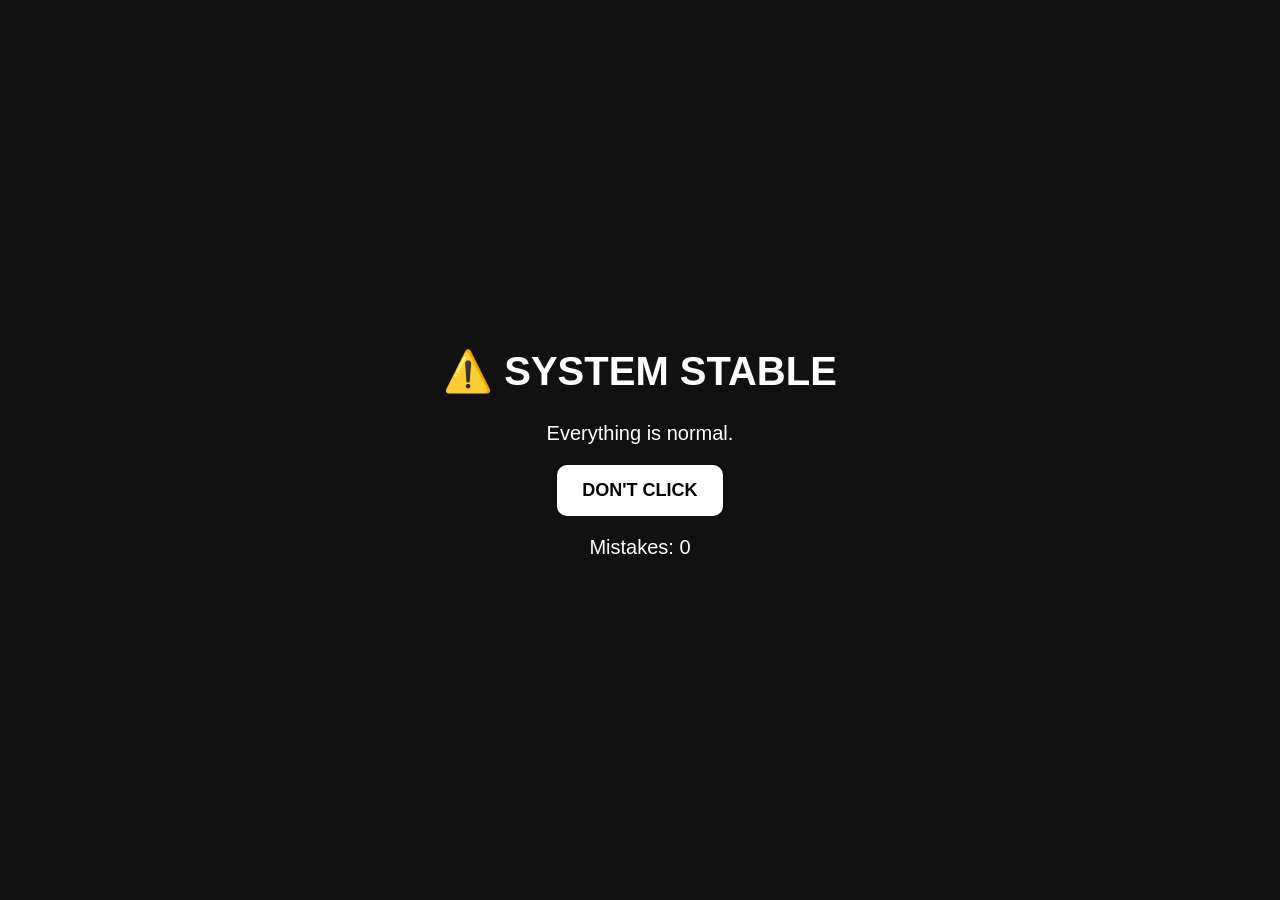
<file: javascript/04-DOM/index.html>
<!DOCTYPE html>
<html lang="en">
<head>
  <meta charset="UTF-8">
  <meta name="viewport" content="width=device-width, initial-scale=1.0">
  <title>DOM Chaos</title>
  <link rel="stylesheet" href="style.css">
</head>

<body>

  <div class="container">
    <h1 id="title">⚠️ SYSTEM STABLE</h1>

    <p id="message">Everything is normal.</p>

    <button id="chaosBtn">DON'T CLICK</button>

    <p>Mistakes: <span id="count">0</span></p>

    <div id="chaosContainer"></div>
  </div>

  <script src="script.js"></script>
</body>
</html>
</file>
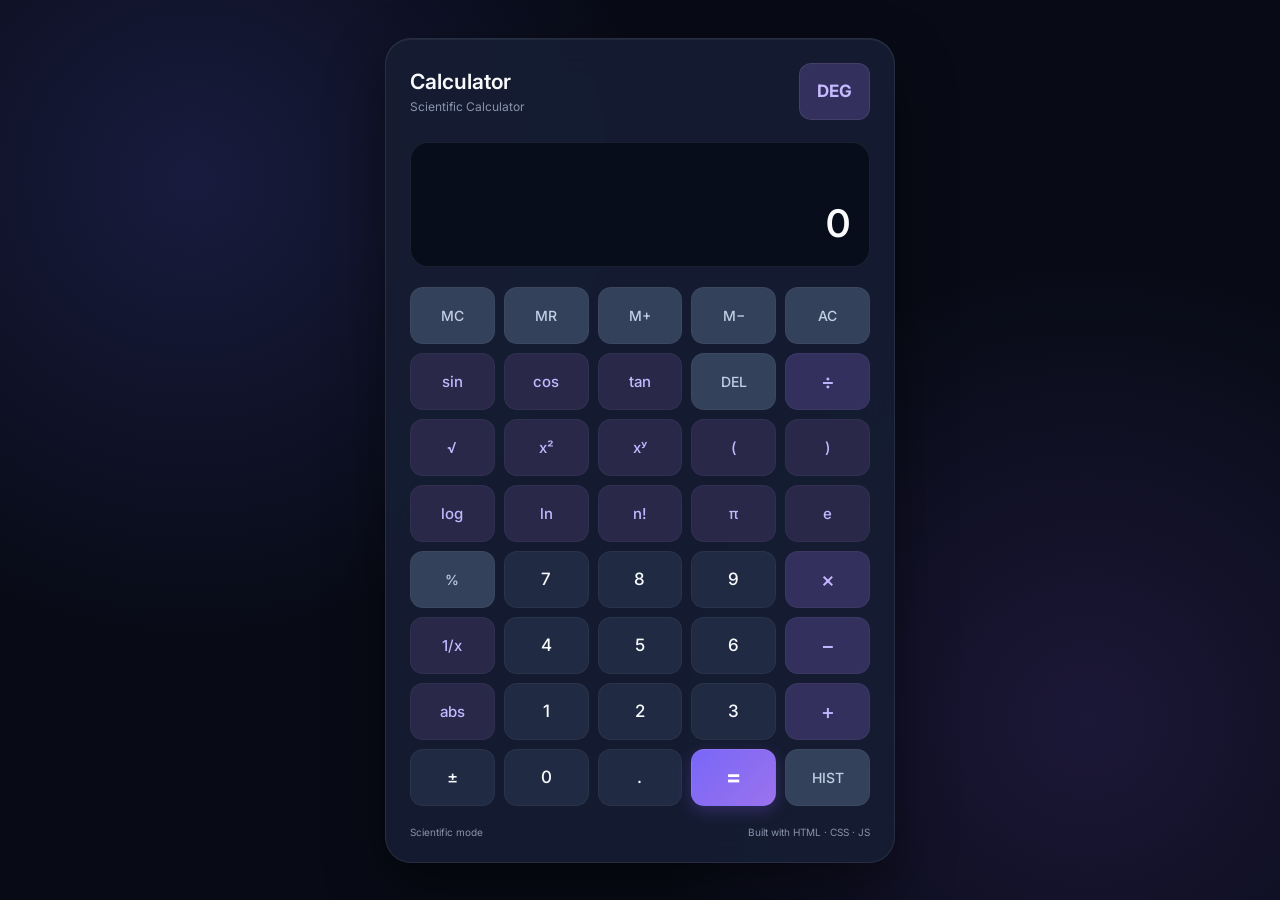
<file: Projects/Calculator/index.html>
<!DOCTYPE html>
<html lang="en">
<head>
    <meta charset="UTF-8">
    <meta name="viewport" content="width=device-width, initial-scale=1.0">
    <title>Scientific Calculator</title>

    <link rel="preconnect" href="https://fonts.googleapis.com">
    <link rel="preconnect" href="https://fonts.gstatic.com" crossorigin>
    <link href="https://fonts.googleapis.com/css2?family=Inter:wght@400;500;600;700&display=swap" rel="stylesheet">

    <link rel="stylesheet" href="style.css">
</head>
<body>

    <main class="calculator">

        <header class="calculator-header">
            <div>
                <h1>Calculator</h1>
                <p>Scientific Calculator</p>
            </div>
            <button class="mode-button" data-action="angle">DEG</button>
        </header>

        <section class="display">
            <div class="display-info">
                <span id="previous-operand"></span>
                <span id="memory-indicator"></span>
            </div>

            <div id="current-operand" aria-live="polite">0</div>
        </section>

        <section class="buttons">

            <!-- Row 1 -->
            <button class="function" data-action="memory-clear">MC</button>
            <button class="function" data-action="memory-recall">MR</button>
            <button class="function" data-action="memory-add">M+</button>
            <button class="function" data-action="memory-subtract">M−</button>
            <button class="function" data-action="clear">AC</button>

            <!-- Row 2 -->
            <button class="scientific" data-insert="sin(">sin</button>
            <button class="scientific" data-insert="cos(">cos</button>
            <button class="scientific" data-insert="tan(">tan</button>
            <button class="function" data-action="delete">DEL</button>
            <button class="operator" data-insert="/">÷</button>

            <!-- Row 3 -->
            <button class="scientific" data-insert="sqrt(">√</button>
            <button class="scientific" data-insert="^2">x²</button>
            <button class="scientific" data-insert="^">xʸ</button>
            <button class="scientific" data-insert="(">(</button>
            <button class="scientific" data-insert=")">)</button>

            <!-- Row 4 -->
            <button class="scientific" data-insert="log(">log</button>
            <button class="scientific" data-insert="ln(">ln</button>
            <button class="scientific" data-insert="!">n!</button>
            <button class="scientific" data-insert="pi">π</button>
            <button class="scientific" data-insert="e">e</button>

            <!-- Row 5 -->
            <button class="function" data-action="percentage">%</button>
            <button data-insert="7">7</button>
            <button data-insert="8">8</button>
            <button data-insert="9">9</button>
            <button class="operator" data-insert="*">×</button>

            <!-- Row 6 -->
            <button class="scientific" data-insert="1/(">1/x</button>
            <button data-insert="4">4</button>
            <button data-insert="5">5</button>
            <button data-insert="6">6</button>
            <button class="operator" data-insert="-">−</button>

            <!-- Row 7 -->
            <button class="scientific" data-insert="abs(">abs</button>
            <button data-insert="1">1</button>
            <button data-insert="2">2</button>
            <button data-insert="3">3</button>
            <button class="operator" data-insert="+">+</button>

            <!-- Row 8 -->
            <button data-action="sign">±</button>
            <button data-insert="0">0</button>
            <button data-insert=".">.</button>
            <button class="equals" data-action="calculate">=</button>
            <button class="function" data-action="history">HIST</button>

        </section>

        <section class="history-panel" id="history-panel" hidden>
            <div class="history-heading">
                <h2>Calculation History</h2>
                <button data-action="history-clear">Clear</button>
            </div>
            <ul id="history-list"></ul>
        </section>

        <footer>
            <span>Scientific mode</span>
            <span>Built with HTML · CSS · JS</span>
        </footer>

    </main>

    <script src="script.js"></script>
</body>
</html>
</file>
<file: javascript/04-DOM/style.css>
* {
  box-sizing: border-box;
}

body {
  margin: 0;
  min-height: 100vh;

  display: flex;
  justify-content: center;
  align-items: center;

  font-family: Arial, sans-serif;
  background-color: #111;
  color: white;

  transition: background-color 0.3s;
}

.container {
  text-align: center;
}

h1 {
  font-size: 40px;
}

p {
  font-size: 20px;
}

button {
  padding: 15px 25px;
  border: none;
  border-radius: 10px;

  background-color: white;
  color: black;

  font-size: 18px;
  font-weight: bold;

  cursor: pointer;
}

button:hover {
  transform: scale(1.05);
}

#chaosContainer {
  position: fixed;
  inset: 0;

  pointer-events: none;
}

.emoji {
  position: absolute;
  font-size: 40px;
}
</file>
<file: Projects/Calculator/style.css>
* {
    margin: 0;
    padding: 0;
    box-sizing: border-box;
}

:root {
    --bg-primary: #080b16;
    --surface: rgba(22, 30, 52, 0.92);
    --display-bg: #080d1c;
    --text-primary: #f8fafc;
    --text-secondary: #8994ad;
    --button-bg: #202b43;
    --button-hover: #354563;
    --accent: #8b7cff;
    --operator-bg: #34305d;
    --function-bg: #34415a;
    --border: rgba(255, 255, 255, 0.08);
}

body {
    min-height: 100vh;
    display: flex;
    justify-content: center;
    align-items: center;
    padding: 24px;
    font-family: 'Inter', sans-serif;
    color: var(--text-primary);

    background:
        radial-gradient(circle at 15% 20%, rgba(99, 102, 241, 0.18), transparent 35%),
        radial-gradient(circle at 85% 80%, rgba(139, 92, 246, 0.15), transparent 35%),
        var(--bg-primary);
}

.calculator {
    width: min(100%, 510px);
    padding: 24px;
    background: var(--surface);
    border: 1px solid var(--border);
    border-radius: 26px;
    backdrop-filter: blur(20px);

    box-shadow:
        0 25px 60px rgba(0, 0, 0, 0.45),
        inset 0 1px 0 rgba(255, 255, 255, 0.06);
}

.calculator-header {
    display: flex;
    align-items: center;
    justify-content: space-between;
    margin-bottom: 22px;
}

.calculator-header h1 {
    font-size: 21px;
    font-weight: 600;
}

.calculator-header p {
    color: var(--text-secondary);
    font-size: 12px;
    margin-top: 5px;
}

.mode-button {
    padding: 10px 17px;
    border: 1px solid var(--border);
    border-radius: 12px;
    background: var(--operator-bg);
    color: #c5baff;
    font-weight: 700;
    cursor: pointer;
}

.display {
    min-height: 125px;
    padding: 20px;
    margin-bottom: 20px;
    display: flex;
    flex-direction: column;
    justify-content: flex-end;
    align-items: flex-end;
    overflow: hidden;
    background: var(--display-bg);
    border: 1px solid var(--border);
    border-radius: 18px;
}

.display-info {
    width: 100%;
    display: flex;
    justify-content: space-between;
    color: var(--text-secondary);
    font-size: 13px;
    margin-bottom: 10px;
}

#memory-indicator {
    color: var(--accent);
}

#current-operand {
    max-width: 100%;
    font-size: clamp(25px, 7vw, 38px);
    font-weight: 600;
    letter-spacing: -1px;
    overflow-wrap: anywhere;
    text-align: right;
}

.buttons {
    display: grid;
    grid-template-columns: repeat(5, minmax(0, 1fr));
    gap: 9px;
}

button {
    min-width: 0;
    height: 57px;
    border: 1px solid rgba(255, 255, 255, 0.04);
    border-radius: 13px;
    background: var(--button-bg);
    color: var(--text-primary);
    font-family: inherit;
    font-size: 17px;
    font-weight: 500;
    cursor: pointer;
    transition: 0.2s ease;
}

button:hover {
    background: var(--button-hover);
    transform: translateY(-2px);
}

button:active {
    transform: scale(0.94);
}

.function {
    background: var(--function-bg);
    color: #c3cee5;
    font-size: 14px;
}

.scientific {
    background: #292849;
    color: #c2b9ff;
    font-size: 15px;
}

.operator {
    background: var(--operator-bg);
    color: #c2b5ff;
    font-size: 21px;
}

.equals {
    background: linear-gradient(135deg, #7867f8, #9b72ed);
    color: white;
    font-size: 23px;
    font-weight: 700;
    box-shadow: 0 5px 15px rgba(139, 92, 246, 0.25);
}

.equals:hover {
    background: linear-gradient(135deg, #9385ff, #b18bff);
}

.mode-button:hover {
    background: #49447d;
}

.history-panel {
    margin-top: 20px;
    padding: 15px;
    background: var(--display-bg);
    border: 1px solid var(--border);
    border-radius: 15px;
}

.history-heading {
    display: flex;
    align-items: center;
    justify-content: space-between;
    margin-bottom: 12px;
}

.history-heading h2 {
    font-size: 14px;
}

.history-heading button {
    height: auto;
    padding: 7px 10px;
    font-size: 12px;
}

#history-list {
    list-style: none;
    max-height: 150px;
    overflow-y: auto;
}

#history-list li {
    padding: 10px 0;
    color: var(--text-secondary);
    font-size: 13px;
    border-bottom: 1px solid var(--border);
    overflow-wrap: anywhere;
}

footer {
    display: flex;
    justify-content: space-between;
    gap: 10px;
    margin-top: 20px;
    color: var(--text-secondary);
    font-size: 10px;
}

[hidden] {
    display: none !important;
}

@media (max-width: 420px) {
    body {
        padding: 10px;
    }

    .calculator {
        padding: 15px;
        border-radius: 20px;
    }

    .buttons {
        gap: 7px;
    }

    button {
        height: 53px;
        border-radius: 11px;
        font-size: 15px;
    }

    .scientific {
        font-size: 13px;
    }
}

@media (max-width: 340px) {
    button {
        height: 47px;
        font-size: 13px;
    }

    .calculator {
        padding: 10px;
    }
}
</file>
